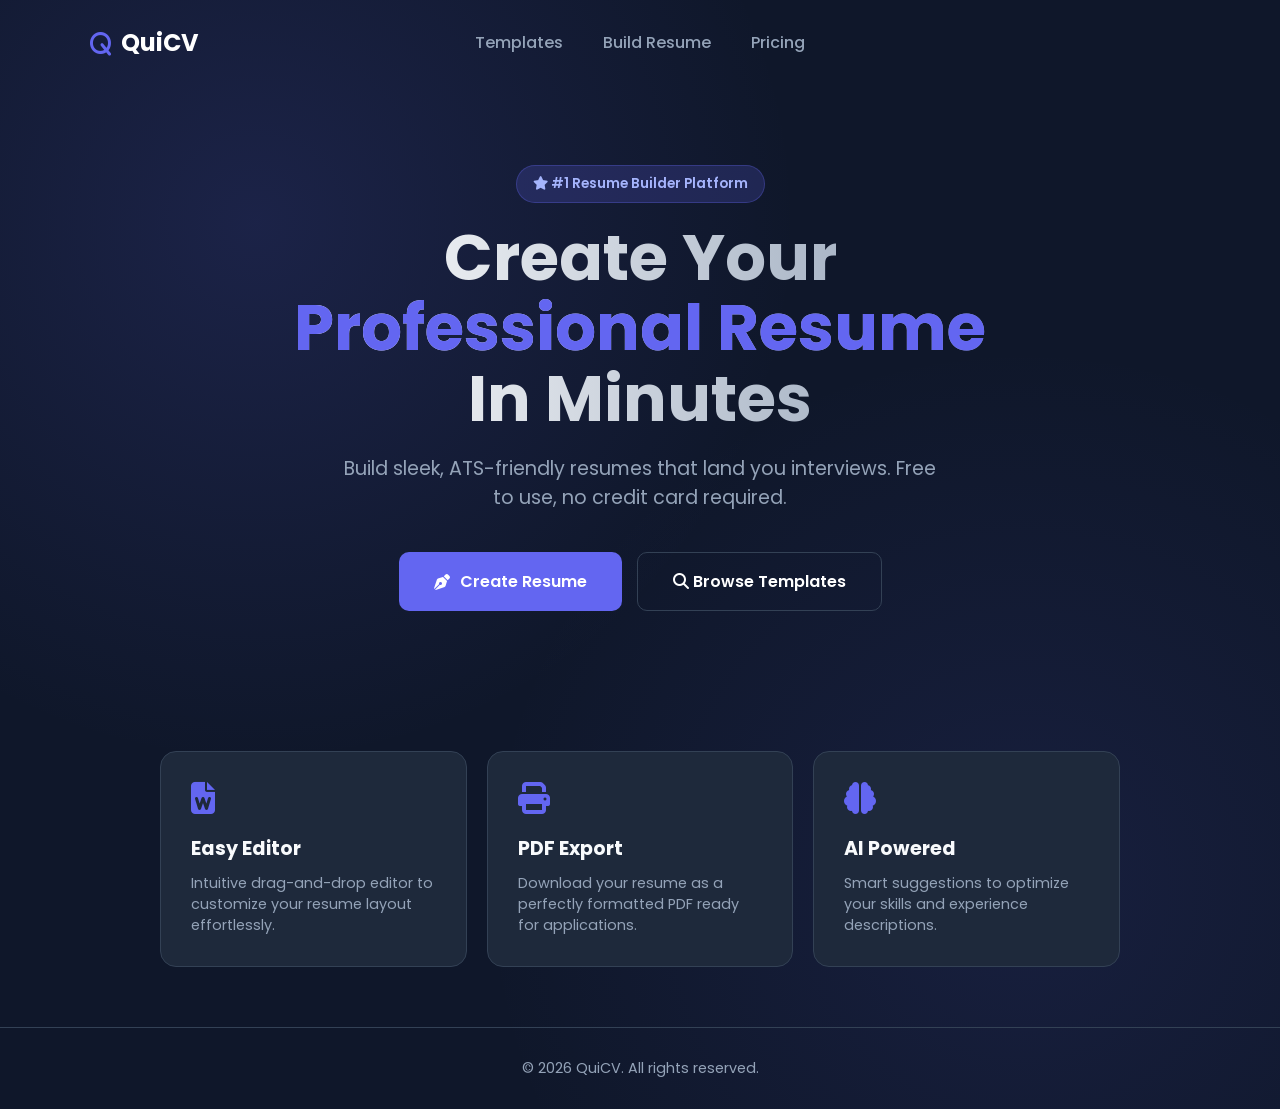
<file: index.html>
<!DOCTYPE html>
<html lang="en">

<head>
  <meta charset="UTF-8">
  <meta name="viewport" content="width=device-width, initial-scale=1.0">
  <title>QuiCV | Professional Resume Builder</title>
  
  <!-- Favicon -->
  <link rel="icon" href="data:image/svg+xml,<svg xmlns='http://www.w3.org/2000/svg' viewBox='0 0 100 100'><text y='.9em' font-size='90' fill='%234f46e5'>Q</text></svg>">

  <!-- Google Fonts -->
  <link href="https://fonts.googleapis.com/css2?family=Poppins:wght@300;400;600;700&display=swap" rel="stylesheet">
  
  <!-- Font Awesome Icons -->
  <link rel="stylesheet" href="https://cdnjs.cloudflare.com/ajax/libs/font-awesome/6.4.0/css/all.min.css">

  <!-- Custom CSS -->
  <link rel="stylesheet" href="style.css">
</head>

<body>

  <!-- Navigation -->
  <nav>
    <a href="index.html" class="logo">
      <i class="fa-solid fa-q"></i>
      <span>QuiCV</span>
    </a>
    <div class="nav-links">
      <a href="templates/index.html">Templates</a>
      <a href="pages/cv-builder/index.html">Build Resume</a>
      <a href="#">Pricing</a>
    </div>
  </nav>

  <!-- Hero Section -->
  <section class="hero">
    <div class="badge">
      <i class="fa-solid fa-star"></i> #1 Resume Builder Platform
    </div>
    
    <h1>Create Your <br><span>Professional Resume</span> <br>In Minutes</h1>
    
    <p>Build sleek, ATS-friendly resumes that land you interviews. Free to use, no credit card required.</p>
    
    <div class="cta-buttons">
      <a href="pages/cv-builder/index.html" class="btn-primary">
        <i class="fa-solid fa-pen-nib"></i> Create Resume
      </a>
      <a href="templates/index.html" class="btn-secondary">
        <i class="fa-solid fa-magnifying-glass"></i> Browse Templates
      </a>
    </div>
  </section>

  <!-- Features Grid -->
  <section class="features">
    <div class="feature-card">
      <i class="fa-solid fa-file-word"></i>
      <h3>Easy Editor</h3>
      <p>Intuitive drag-and-drop editor to customize your resume layout effortlessly.</p>
    </div>
    
    <div class="feature-card">
      <i class="fa-solid fa-print"></i>
      <h3>PDF Export</h3>
      <p>Download your resume as a perfectly formatted PDF ready for applications.</p>
    </div>
    
    <div class="feature-card">
      <i class="fa-solid fa-brain"></i>
      <h3>AI Powered</h3>
      <p>Smart suggestions to optimize your skills and experience descriptions.</p>
    </div>
  </section>

  <!-- Footer -->
  <footer>
    <p>&copy; 2026 QuiCV. All rights reserved.</p>
  </footer>

  <!-- Custom JavaScript -->
  <script src="script.js"></script>
</body>

</html>
</file>
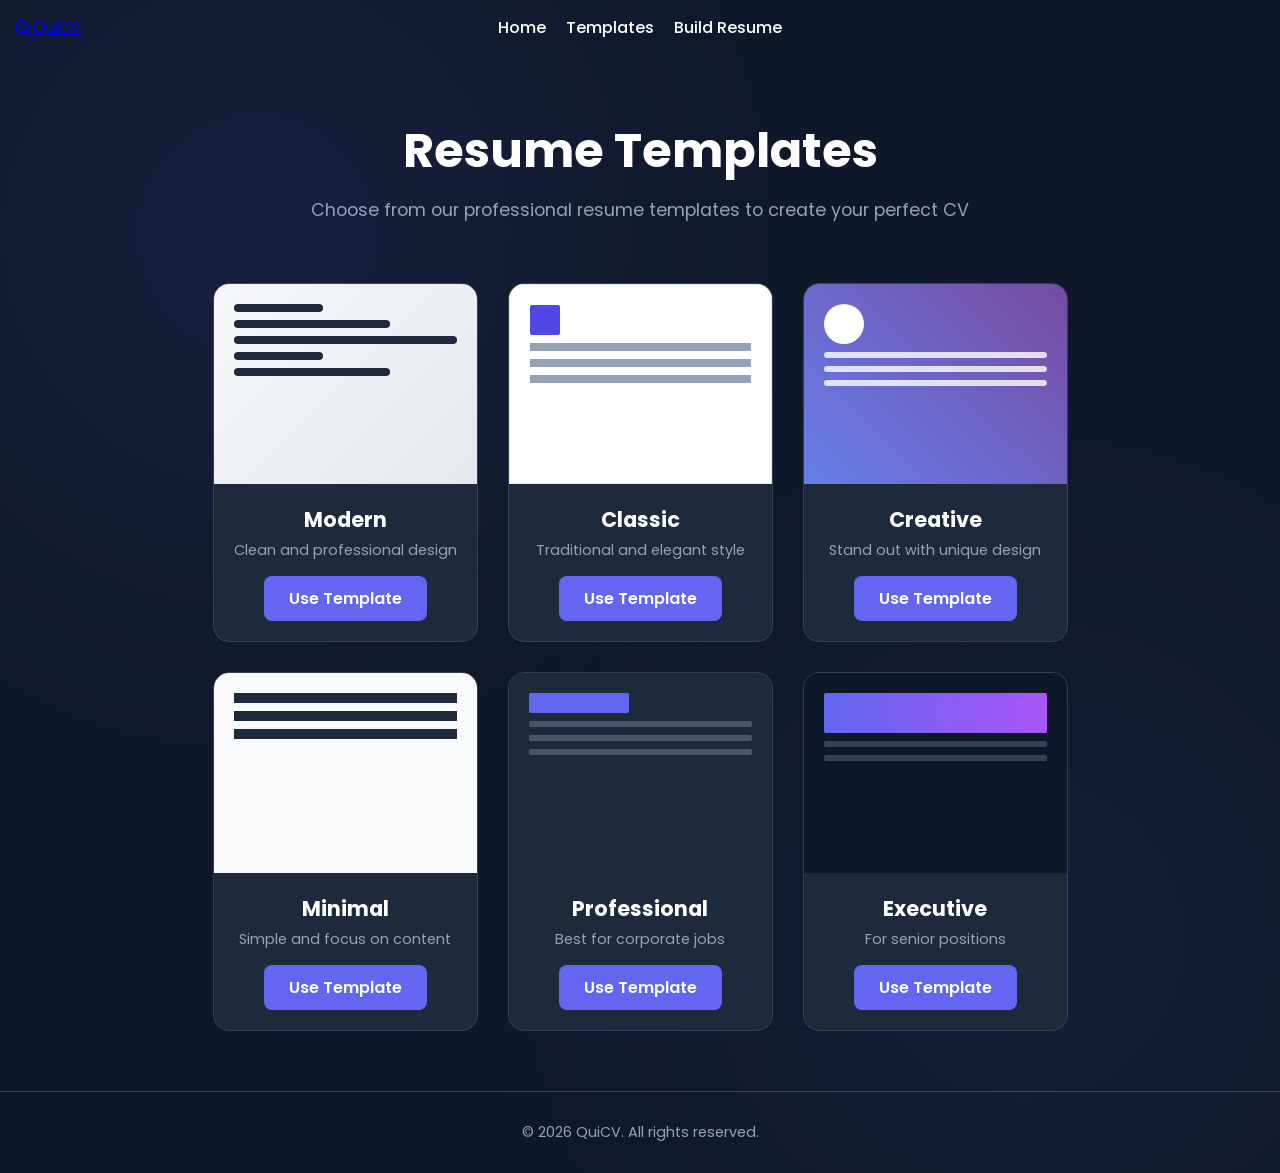
<file: templates/index.html>
<!DOCTYPE html>
<html lang="en">

<head>
  <meta charset="UTF-8">
  <meta name="viewport" content="width=device-width, initial-scale=1.0">
  <title>Templates | QuiCV</title>
  
  <!-- Favicon -->
  <link rel="icon" href="data:image/svg+xml,<svg xmlns='http://www.w3.org/2000/svg' viewBox='0 0 100 100'><text y='.9em' font-size='90' fill='%234f46e5'>Q</text></svg>">

  <!-- Google Fonts -->
  <link href="https://fonts.googleapis.com/css2?family=Poppins:wght@300;400;600;700&display=swap" rel="stylesheet">
  
  <!-- Font Awesome Icons -->
  <link rel="stylesheet" href="https://cdnjs.cloudflare.com/ajax/libs/font-awesome/6.4.0/css/all.min.css">

  <!-- Custom CSS -->
  <link rel="stylesheet" href="style.css">
</head>

<body>

  <!-- Navigation -->
<nav> 
    <a href="../index.html" class="logo"> 
        <i class="fa-solid fa-q"></i> <span>QuiCV</span> 
    </a> 
    
    <!-- Added inline styling here -->
    <div class="nav-links" style="display: flex; justify-content: center; gap: 20px;"> 
        <a href="../index.html">Home</a> 
        <a href="index.html">Templates</a> 
        <a href="../pages/cv-builder/index.html">Build Resume</a> 
    </div> 
</nav>

  <!-- Header -->
  <section class="page-header">
    <h1>Resume Templates</h1>
    <p>Choose from our professional resume templates to create your perfect CV</p>
  </section>

  <!-- Template Grid (3x2) -->
  <section class="templates-section">
    <div class="template-grid">
      
      <!-- Template 1: Modern -->
      <div class="template-card">
        <div class="template-preview modern">
          <div class="preview-content">
            <div class="line short"></div>
            <div class="line medium"></div>
            <div class="line"></div>
            <div class="line short"></div>
            <div class="line medium"></div>
          </div>
        </div>
        <div class="template-info">
          <h3>Modern</h3>
          <p>Clean and professional design</p>
          <a href="../pages/cv-builder/index.html?template=modern" class="btn-use">Use Template</a>
        </div>
      </div>

      <!-- Template 2: Classic -->
      <div class="template-card">
        <div class="template-preview classic">
          <div class="preview-content">
            <div class="box"></div>
            <div class="line"></div>
            <div class="line"></div>
            <div class="line"></div>
          </div>
        </div>
        <div class="template-info">
          <h3>Classic</h3>
          <p>Traditional and elegant style</p>
          <a href="../pages/cv-builder/index.html?template=classic" class="btn-use">Use Template</a>
        </div>
      </div>

      <!-- Template 3: Creative -->
      <div class="template-card">
        <div class="template-preview creative">
          <div class="preview-content">
            <div class="circle"></div>
            <div class="line"></div>
            <div class="line short"></div>
            <div class="line"></div>
          </div>
        </div>
        <div class="template-info">
          <h3>Creative</h3>
          <p>Stand out with unique design</p>
          <a href="../pages/cv-builder/index.html?template=creative" class="btn-use">Use Template</a>
        </div>
      </div>

      <!-- Template 4: Minimal -->
      <div class="template-card">
        <div class="template-preview minimal">
          <div class="preview-content">
            <div class="line center"></div>
            <div class="line center"></div>
            <div class="line center"></div>
          </div>
        </div>
        <div class="template-info">
          <h3>Minimal</h3>
          <p>Simple and focus on content</p>
          <a href="../pages/cv-builder/index.html?template=minimal" class="btn-use">Use Template</a>
        </div>
      </div>

      <!-- Template 5: Professional -->
      <div class="template-card">
        <div class="template-preview professional">
          <div class="preview-content">
            <div class="bar"></div>
            <div class="line"></div>
            <div class="line"></div>
            <div class="line"></div>
          </div>
        </div>
        <div class="template-info">
          <h3>Professional</h3>
          <p>Best for corporate jobs</p>
          <a href="../pages/cv-builder/index.html?template=professional" class="btn-use">Use Template</a>
        </div>
      </div>

      <!-- Template 6: Executive -->
      <div class="template-card">
        <div class="template-preview executive">
          <div class="preview-content">
            <div class="header-box"></div>
            <div class="line"></div>
            <div class="line"></div>
          </div>
        </div>
        <div class="template-info">
          <h3>Executive</h3>
          <p>For senior positions</p>
          <a href="../pages/cv-builder/index.html?template=executive" class="btn-use">Use Template</a>
        </div>
      </div>

    </div>
  </section>

  <!-- Footer -->
  <footer>
    <p>&copy; 2026 QuiCV. All rights reserved.</p>
  </footer>

  <!-- JavaScript -->
  <script src="script.js"></script>
</body>

</html>
</file>
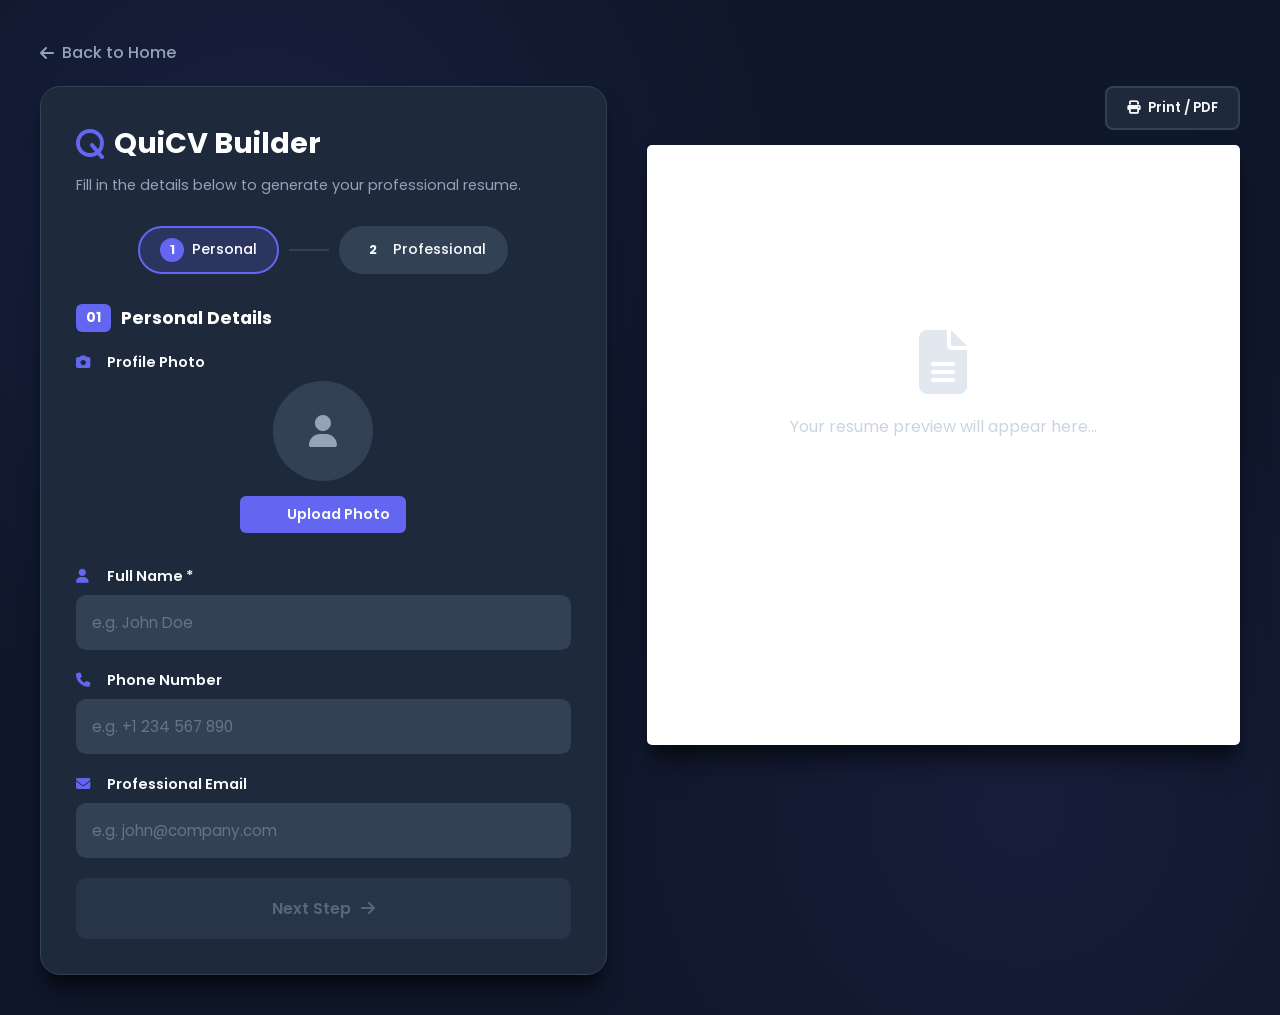
<file: pages/cv-builder/index.html>
<!DOCTYPE html>
<html lang="en">

<head>
  <meta charset="UTF-8">
  <meta name="viewport" content="width=device-width, initial-scale=1.0">
  <title>CV Builder | QuiCV</title>
  
  <!-- Favicon -->
  <link rel="icon" href="data:image/svg+xml,<svg xmlns='http://www.w3.org/2000/svg' viewBox='0 0 100 100'><text y='.9em' font-size='90' fill='%234f46e5'>Q</text></svg>">

  <!-- Google Fonts -->
  <link href="https://fonts.googleapis.com/css2?family=Poppins:wght@300;400;600;700&display=swap" rel="stylesheet">
  
  <!-- Font Awesome Icons -->
  <link rel="stylesheet" href="https://cdnjs.cloudflare.com/ajax/libs/font-awesome/6.4.0/css/all.min.css">

  <!-- Custom CSS -->
  <link rel="stylesheet" href="../style.css">
</head>

<body>

  <!-- Back to Home Link -->
  <div class="back-link">
    <a href="../../index.html">
      <i class="fa-solid fa-arrow-left"></i> Back to Home
    </a>
  </div>

  <div class="container">
    
    <!-- Left Side: Input Form -->
    <div class="form-section">
      <div class="header">
        <i class="fa-solid fa-q"></i>
        <h1>QuiCV Builder</h1>
      </div>
      <p class="subtitle">Fill in the details below to generate your professional resume.</p>

      <!-- Progress Steps -->
      <div class="progress-steps">
        <div class="step active" id="step1-indicator">
          <span class="step-number">1</span>
          <span class="step-label">Personal</span>
        </div>
        <div class="step-line"></div>
        <div class="step" id="step2-indicator">
          <span class="step-number">2</span>
          <span class="step-label">Professional</span>
        </div>
      </div>

      <!-- SECTION 1: Personal Details -->
      <div class="form-step active" id="step1">
        <div class="form-section-title">
          <span>01</span> Personal Details
        </div>

        <!-- Photo Upload -->
        <div class="form-group">
          <label><i class="fa-solid fa-camera"></i> Profile Photo</label>
          <div class="photo-upload">
            <div class="photo-preview" id="photoPreview">
              <i class="fa-solid fa-user"></i>
            </div>
            <input type="file" id="photo" accept="image/*" onchange="previewPhoto(event)">
            <div class="photo-buttons">
              <label for="photo" class="btn-upload-photo">
                <i class="fa-solid fa-upload"></i> Upload Photo
              </label>
              <button type="button" class="btn-remove-photo" id="btnRemovePhoto" onclick="removePhoto()" style="display: none;">
                <i class="fa-solid fa-trash"></i> Remove
              </button>
            </div>
          </div>
        </div>

        <div class="form-group">
          <label><i class="fa-solid fa-user"></i> Full Name *</label>
          <input type="text" id="name" placeholder="e.g. John Doe" oninput="validateStep1()">
        </div>

        <div class="form-group">
          <label><i class="fa-solid fa-phone"></i> Phone Number</label>
          <input type="text" id="phone" placeholder="e.g. +1 234 567 890" oninput="validateStep1()">
        </div>

        <div class="form-group">
          <label><i class="fa-solid fa-envelope"></i> Professional Email</label>
          <input type="email" id="email" placeholder="e.g. john@company.com" oninput="validateStep1()">
        </div>

        <button type="button" class="btn-next" id="btnNext" onclick="goToStep2()" disabled>
          Next Step <i class="fa-solid fa-arrow-right"></i>
        </button>
      </div>

      <!-- SECTION 2: Professional Info -->
      <div class="form-step" id="step2">
        <div class="form-section-title">
          <span>02</span> Professional Info
        </div>

        <div class="form-group">
          <label><i class="fa-solid fa-user-tie"></i> Professional Summary</label>
          <textarea id="summary" placeholder="A brief 3-4 sentence paragraph highlighting your top skills..."></textarea>
        </div>

        <div class="form-group">
          <label><i class="fa-solid fa-briefcase"></i> Work Experience</label>
          <textarea id="experience" placeholder="Company Name, Job Title&#10;Employment Dates&#10;• Key achievements with metrics"></textarea>
        </div>

        <div class="form-group">
          <label><i class="fa-solid fa-graduation-cap"></i> Education</label>
          <textarea id="education" placeholder="Degree, University, Year&#10;GPA (optional)&#10;Dissertation topic (optional)"></textarea>
        </div>

        <div class="form-group">
          <label><i class="fa-solid fa-code"></i> Skills</label>
          <textarea id="skills" placeholder="Hard Skills: HTML, CSS, JavaScript&#10;Soft Skills: Leadership, Communication"></textarea>
        </div>

        <div class="form-group">
          <label><i class="fa-solid fa-plus"></i> Additional Sections</label>
          <textarea id="additional" placeholder="Certifications, Licenses, Volunteer Experience, Publications, Associations"></textarea>
        </div>

        <div class="button-group">
          <button type="button" class="btn-back" onclick="goToStep1()">
            <i class="fa-solid fa-arrow-left"></i> Back
          </button>
          <button type="button" class="btn-generate" id="btnGenerate" onclick="generateResume()" disabled>
            <i class="fa-solid fa-wand-magic-sparkles"></i> Generate Resume
          </button>
        </div>
      </div>

    </div>

    <!-- Right Side: Resume Preview -->
    <div class="resume-section">
      <div class="resume-controls">
        <button onclick="window.print()" class="btn-print">
          <i class="fa-solid fa-print"></i> Print / PDF
        </button>
      </div>
      
      <div class="paper" id="resume-output">
        <div class="preview-placeholder">
          <i class="fa-solid fa-file-lines"></i>
          <p>Your resume preview will appear here...</p>
        </div>
      </div>
    </div>

  </div>

  <!-- JavaScript -->
  <script src="../script.js"></script>
</body>

</html>
</file>
<file: style.css>
/* --- CSS VARIABLES --- */
:root {
  --primary: #6366f1;
  --primary-hover: #4f46e5;
  --bg: #0f172a;
  --card-bg: #1e293b;
  --text-light: #f8fafc;
  --text-gray: #94a3b8;
  --border: #334155;
  --shadow: 0 20px 25px -5px rgba(0, 0, 0, 0.5);
}

* {
  margin: 0;
  padding: 0;
  box-sizing: border-box;
  font-family: 'Poppins', sans-serif;
}

body {
  background-color: var(--bg);
  background-image: 
    radial-gradient(circle at 20% 20%, rgba(99, 102, 241, 0.15) 0%, transparent 40%),
    radial-gradient(circle at 80% 80%, rgba(99, 102, 241, 0.1) 0%, transparent 40%);
  color: var(--text-light);
  min-height: 100vh;
  display: flex;
  flex-direction: column;
}

/* --- NAVIGATION --- */
nav {
  display: flex;
  align-items: center;
  justify-content: space-between; /* Key: Space between logo and links */
  padding: 25px 50px;
  max-width: 1200px;
  margin: 0 auto;
  width: 100%;
}

.logo {
  display: flex;
  align-items: center;
  gap: 10px;
  font-size: 1.5rem;
  font-weight: 700;
  color: white;
  text-decoration: none;
}

.logo i { color: var(--primary); }

.nav-links {
  display: flex;
  gap: 40px; /* Gap between links */
  position: absolute;
  left: 50%;
  transform: translateX(-50%); /* Perfectly center */
}

.nav-links a {
  color: var(--text-gray);
  text-decoration: none;
  font-weight: 500;
  transition: 0.3s;
  font-size: 1rem;
}

.nav-links a:hover { 
  color: white; 
}

/* --- HERO SECTION --- */
.hero {
  flex: 1;
  display: flex;
  flex-direction: column;
  align-items: center;
  justify-content: center;
  text-align: center;
  padding: 80px 20px;
  max-width: 900px;
  margin: 0 auto;
}

.badge {
  background: rgba(99, 102, 241, 0.2);
  color: #a5b4fc;
  padding: 8px 16px;
  border-radius: 50px;
  font-size: 0.85rem;
  font-weight: 600;
  margin-bottom: 20px;
  border: 1px solid rgba(99, 102, 241, 0.3);
  animation: fadeInUp 0.8s ease;
}

.hero h1 {
  font-size: 4rem;
  line-height: 1.1;
  margin-bottom: 20px;
  background: linear-gradient(to right, #fff, #94a3b8);
  -webkit-background-clip: text;
  -webkit-text-fill-color: transparent;
  animation: fadeInUp 1s ease 0.2s backwards;
}

.hero h1 span {
  color: var(--primary);
  -webkit-text-fill-color: var(--primary);
}

.hero p {
  color: var(--text-gray);
  font-size: 1.2rem;
  max-width: 600px;
  margin-bottom: 40px;
  animation: fadeInUp 1s ease 0.4s backwards;
}

.cta-buttons {
  display: flex;
  gap: 15px;
  animation: fadeInUp 1s ease 0.6s backwards;
}

.btn-primary {
  background: var(--primary);
  color: white;
  padding: 16px 35px;
  border-radius: 10px;
  text-decoration: none;
  font-weight: 600;
  transition: all 0.3s ease;
  display: flex;
  align-items: center;
  gap: 10px;
}

.btn-primary:hover {
  background: var(--primary-hover);
  transform: translateY(-3px);
  box-shadow: 0 10px 30px rgba(99, 102, 241, 0.4);
}

.btn-secondary {
  background: transparent;
  color: white;
  padding: 16px 35px;
  border-radius: 10px;
  border: 1px solid var(--border);
  text-decoration: none;
  font-weight: 600;
  transition: all 0.3s ease;
}

.btn-secondary:hover { background: var(--border); }

/* --- FEATURES GRID --- */
.features {
  display: grid;
  grid-template-columns: repeat(3, 1fr);
  gap: 20px;
  max-width: 1000px;
  margin: 60px auto;
  padding: 0 20px;
}

.feature-card {
  background: var(--card-bg);
  padding: 30px;
  border-radius: 16px;
  border: 1px solid var(--border);
  transition: 0.3s;
}

.feature-card:hover {
  transform: translateY(-5px);
  border-color: var(--primary);
}

.feature-card i {
  font-size: 2rem;
  color: var(--primary);
  margin-bottom: 20px;
}

.feature-card h3 {
  font-size: 1.2rem;
  margin-bottom: 10px;
}

.feature-card p {
  color: var(--text-gray);
  font-size: 0.9rem;
}

/* --- FOOTER --- */
footer {
  text-align: center;
  padding: 30px;
  color: var(--text-gray);
  font-size: 0.9rem;
  border-top: 1px solid var(--border);
  margin-top: auto;
}

/* --- ANIMATIONS --- */
@keyframes fadeInDown {
  from { opacity: 0; transform: translateY(-20px); }
  to { opacity: 1; transform: translateY(0); }
}

@keyframes fadeInUp {
  from { opacity: 0; transform: translateY(20px); }
  to { opacity: 1; transform: translateY(0); }
}

/* --- RESPONSIVE --- */
@media (max-width: 768px) {
  .hero h1 { font-size: 2.5rem; }
  .features { grid-template-columns: 1fr; }
  .nav-links { 
    display: none; 
  }
  .cta-buttons { flex-direction: column; }
}
</file>
<file: templates/style.css>
/* --- CSS VARIABLES --- */
:root {
  --primary: #6366f1;
  --primary-hover: #4f46e5;
  --bg: #0f172a;
  --card-bg: #1e293b;
  --text-light: #f8fafc;
  --text-gray: #94a3b8;
  --border: #334155;
}

* {
  margin: 0;
  padding: 0;
  box-sizing: border-box;
  font-family: 'Poppins', sans-serif;
}

body {
  background-color: var(--bg);
  background-image: 
    radial-gradient(circle at 20% 20%, rgba(99, 102, 241, 0.1) 0%, transparent 40%),
    radial-gradient(circle at 80% 80%, rgba(99, 102, 241, 0.08) 0%, transparent 40%);
  color: var(--text-light);
  min-height: 100vh;
  display: flex;
  flex-direction: column;
}

/* --- NAVIGATION --- */

nav {
    display: flex;
    justify-content: flex-start; /* Aligns items to the left, but sets a base for our absolute centering */
    align-items: center;
    padding: 15px;
    position: relative; /* Essential: creates a boundary for the absolute child */
}

.nav-links {
    display: flex;
    justify-content: center;
    gap: 30px;
    
    /* The Magic Trick: Absolute center */
    position: absolute; 
    left: 50%;
    transform: translateX(-50%);
}

/* Optional: Clean up default link styling */
.nav-links a {
    text-decoration: none;
    color: white;
    font-weight: 500;
}

.nav-links a:hover { color: white; }

.btn-login {
  padding: 10px 25px;
  border: 1px solid var(--text-gray);
  border-radius: 8px;
  color: white;
  text-decoration: none;
  transition: 0.3s;
}

.btn-login:hover { background: white; color: var(--bg); }

/* --- PAGE HEADER --- */
.page-header {
  text-align: center;
  padding: 60px 20px 40px;
}

.page-header h1 {
  font-size: 3rem;
  margin-bottom: 10px;
  color: white;
}

.page-header p {
  color: var(--text-gray);
  font-size: 1.1rem;
}

/* --- TEMPLATES GRID (3x2 FORMAT) --- */
.templates-section {
  max-width: 1200px;
  margin: 0 auto;
  padding: 20px 20px 60px;
  flex: 1;
}

.template-grid {
  display: grid;
  grid-template-columns: repeat(3, 1fr); /* 3 Columns */
  gap: 30px;
}

/* --- TEMPLATE CARD --- */
.template-card {
  background: var(--card-bg);
  border-radius: 16px;
  overflow: hidden;
  border: 1px solid var(--border);
  transition: all 0.3s ease;
}

.template-card:hover {
  transform: translateY(-5px);
  border-color: var(--primary);
  box-shadow: 0 20px 40px rgba(0, 0, 0, 0.3);
}

/* --- TEMPLATE PREVIEW BOXES --- */
.template-preview {
  height: 200px;
  background: white;
  padding: 20px;
  position: relative;
}

.preview-content {
  display: flex;
  flex-direction: column;
  gap: 8px;
}

/* Modern Style */
.template-preview.modern {
  background: linear-gradient(135deg, #f5f7fa 0%, #e4e8ec 100%);
}

.template-preview.modern .line {
  height: 8px;
  background: #1e293b;
  border-radius: 4px;
  width: 100%;
}

.template-preview.modern .line.short { width: 40%; }
.template-preview.modern .line.medium { width: 70%; }

/* Classic Style */
.template-preview.classic {
  background: #ffffff;
  border: 1px solid #e2e8f0;
}

.template-preview.classic .box {
  width: 30px;
  height: 30px;
  background: #4f46e5;
  border-radius: 2px;
}

.template-preview.classic .line {
  height: 8px;
  background: #94a3b8;
  width: 100%;
}

/* Creative Style */
.template-preview.creative {
  background: linear-gradient(45deg, #667eea 0%, #764ba2 100%);
}

.template-preview.creative .circle {
  width: 40px;
  height: 40px;
  background: white;
  border-radius: 50%;
}

.template-preview.creative .line {
  height: 6px;
  background: rgba(255,255,255,0.8);
  border-radius: 3px;
}

/* Minimal Style */
.template-preview.minimal {
  background: #f8fafc;
}

.template-preview.minimal .line {
  height: 10px;
  background: #e2e8f0;
  width: 100%;
}

.template-preview.minimal .line.center {
  background: #1e293b;
}

/* Professional Style */
.template-preview.professional {
  background: #1e293b;
}

.template-preview.professional .bar {
  width: 100px;
  height: 20px;
  background: #6366f1;
  border-radius: 2px;
}

.template-preview.professional .line {
  height: 6px;
  background: #475569;
  border-radius: 2px;
}

/* Executive Style */
.template-preview.executive {
  background: #0f172a;
}

.template-preview.executive .header-box {
  width: 100%;
  height: 40px;
  background: linear-gradient(90deg, #6366f1, #a855f7);
  border-radius: 2px;
}

.template-preview.executive .line {
  height: 6px;
  background: #334155;
  border-radius: 2px;
}

/* --- TEMPLATE INFO --- */
.template-info {
  padding: 20px;
  text-align: center;
}

.template-info h3 {
  font-size: 1.3rem;
  margin-bottom: 5px;
  color: white;
}

.template-info p {
  color: var(--text-gray);
  font-size: 0.9rem;
  margin-bottom: 15px;
}

.btn-use {
  display: inline-block;
  padding: 10px 25px;
  background: var(--primary);
  color: white;
  text-decoration: none;
  border-radius: 8px;
  font-weight: 600;
  transition: all 0.3s;
}

.btn-use:hover {
  background: var(--primary-hover);
}

/* --- FOOTER --- */
footer {
  text-align: center;
  padding: 30px;
  color: var(--text-gray);
  font-size: 0.9rem;
  border-top: 1px solid var(--border);
}

/* --- RESPONSIVE --- */
@media (max-width: 1024px) {
  .template-grid {
    grid-template-columns: repeat(2, 1fr); /* 2 columns on tablet */
  }
}

@media (max-width: 768px) {
  nav { padding: 20px; flex-wrap: wrap; gap: 15px; }
  .nav-links { display: none; }
  .page-header h1 { font-size: 2rem; }
  .template-grid { 
    grid-template-columns: 1fr; /* 1 column on mobile */
  }
}
</file>
<file: pages/style.css>
/* ========================
   CSS VARIABLES
======================= */
:root {
  --primary: #6366f1;
  --primary-dark: #4f46e5;
  --bg: #0f172a;
  --card-bg: #1e293b;
  --input-bg: #334155;
  --text-light: #f8fafc;
  --text-gray: #94a3b8;
  --border: #334155;
  --shadow: 0 20px 25px -5px rgba(0, 0, 0, 0.5), 0 10px 10px -5px rgba(0, 0, 0, 0.3);
}

/* ========================
   RESET & BODY
======================= */
* {
  margin: 0;
  padding: 0;
  box-sizing: border-box;
  font-family: 'Poppins', sans-serif;
}

body {
  background-color: var(--bg);
  background-image: 
    radial-gradient(circle at 20% 20%, rgba(99, 102, 241, 0.1) 0%, transparent 40%),
    radial-gradient(circle at 80% 80%, rgba(99, 102, 241, 0.08) 0%, transparent 40%);
  color: var(--text-light);
  min-height: 100vh;
  padding: 40px 20px;
}

/* ========================
   LAYOUT CONTAINER
======================= */
.container {
  max-width: 1200px;
  margin: 0 auto;
  display: flex;
  gap: 40px;
  justify-content: center;
  align-items: flex-start;
  flex-wrap: wrap;
}

/* ========================
   BACK LINK
======================= */
.back-link {
  max-width: 1200px;
  margin: 0 auto 20px;
}

.back-link a {
  color: var(--text-gray);
  text-decoration: none;
  font-weight: 500;
  transition: 0.3s;
  display: inline-flex;
  align-items: center;
  gap: 8px;
}

.back-link a:hover {
  color: white;
}

/* ========================
   FORM SECTION
======================= */
.form-section {
  flex: 1;
  min-width: 350px;
  background: var(--card-bg);
  padding: 35px;
  border-radius: 20px;
  box-shadow: var(--shadow);
  border: 1px solid var(--border);
}

.header {
  display: flex;
  align-items: center;
  gap: 10px;
  margin-bottom: 10px;
  color: var(--primary);
}

.header i { font-size: 2rem; }
.header h1 { font-size: 1.8rem; font-weight: 700; color: white; }
.subtitle { color: var(--text-gray); margin-bottom: 30px; font-size: 0.9rem; }

/* ========================
   PROGRESS STEPS
======================= */
.progress-steps {
  display: flex;
  align-items: center;
  justify-content: center;
  gap: 10px;
  margin-bottom: 30px;
}

.step {
  display: flex;
  align-items: center;
  gap: 8px;
  padding: 10px 20px;
  background: var(--input-bg);
  border-radius: 30px;
  border: 2px solid var(--border);
  transition: all 0.3s ease;
}

.step.active {
  background: rgba(99, 102, 241, 0.2);
  border-color: var(--primary);
  color: white;
}

.step.completed {
  background: rgba(34, 197, 94, 0.2);
  border-color: #22c55e;
}

.step-number {
  width: 24px;
  height: 24px;
  background: var(--border);
  border-radius: 50%;
  display: flex;
  align-items: center;
  justify-content: center;
  font-size: 0.8rem;
  font-weight: 700;
}

.step.active .step-number {
  background: var(--primary);
}

.step.completed .step-number {
  background: #22c55e;
}

.step-label {
  font-size: 0.9rem;
  font-weight: 500;
}

.step-line {
  width: 40px;
  height: 2px;
  background: var(--border);
}

/* ========================
   FORM STEPS
======================= */
.form-step {
  display: none;
  animation: fadeIn 0.4s ease;
}

.form-step.active {
  display: block;
}

@keyframes fadeIn {
  from { opacity: 0; transform: translateY(10px); }
  to { opacity: 1; transform: translateY(0); }
}

.form-section-title {
  font-size: 1.1rem;
  font-weight: 700;
  color: white;
  margin-bottom: 20px;
  display: flex;
  align-items: center;
  gap: 10px;
}

.form-section-title span {
  background: var(--primary);
  color: white;
  padding: 4px 10px;
  border-radius: 6px;
  font-size: 0.85rem;
}

/* ========================
   FORM GROUPS
======================= */
.form-group { margin-bottom: 20px; }
.form-group label {
  display: block;
  font-weight: 600;
  margin-bottom: 8px;
  font-size: 0.9rem;
  color: var(--text-light);
}
.form-group label i { color: var(--primary); margin-right: 8px; width: 20px; }

input, textarea {
  width: 100%;
  padding: 14px;
  border: 2px solid var(--border);
  border-radius: 10px;
  font-size: 0.95rem;
  transition: all 0.3s ease;
  background: var(--input-bg);
  color: var(--text-light);
}

input::placeholder, textarea::placeholder { color: #64748b; }

input:focus, textarea:focus {
  outline: none;
  border-color: var(--primary);
  background: #3e4c63;
  box-shadow: 0 0 0 4px rgba(99, 102, 241, 0.15);
}

textarea { height: 100px; resize: vertical; }

/* ========================
   PHOTO UPLOAD
======================= */
.photo-upload {
  display: flex;
  flex-direction: column;
  align-items: center;
  gap: 15px;
  margin-bottom: 25px;
}

.photo-preview {
  width: 100px;
  height: 100px;
  border-radius: 50%;
  background: var(--input-bg);
  border: 2px dashed var(--border);
  display: flex;
  align-items: center;
  justify-content: center;
  overflow: hidden;
  transition: 0.3s;
}

.photo-preview i {
  font-size: 2rem;
  color: var(--text-gray);
}

.photo-preview.has-photo {
  border-style: solid;
  border-color: var(--primary);
}

.photo-preview img {
  width: 100%;
  height: 100%;
  object-fit: cover;
}

.photo-buttons {
  display: flex;
  gap: 10px;
}

.btn-upload-photo {
  padding: 8px 16px;
  background: var(--primary);
  color: white;
  border-radius: 6px;
  font-size: 0.85rem;
  cursor: pointer;
  transition: 0.3s;
  display: inline-flex;
  align-items: center;
  gap: 6px;
}

.btn-upload-photo:hover {
  background: var(--primary-dark);
}

.btn-remove-photo {
  padding: 8px 16px;
  background: transparent;
  color: #ef4444;
  border: 1px solid #ef4444;
  border-radius: 6px;
  font-size: 0.85rem;
  cursor: pointer;
  transition: 0.3s;
  display: inline-flex;
  align-items: center;
  gap: 6px;
}

.btn-remove-photo:hover {
  background: #ef4444;
  color: white;
}

input[type="file"] {
  display: none;
}

/* ========================
   BUTTONS
======================= */
.btn-next, .btn-back {
  width: 100%;
  padding: 16px;
  background: var(--input-bg);
  color: var(--text-gray);
  border: 2px solid var(--border);
  border-radius: 10px;
  font-size: 1rem;
  font-weight: 600;
  cursor: pointer;
  transition: all 0.3s ease;
  margin-top: 10px;
  display: flex;
  align-items: center;
  justify-content: center;
  gap: 10px;
}

.btn-next:hover:not(:disabled), .btn-back:hover {
  background: var(--border);
  color: white;
}

.btn-next:disabled {
  opacity: 0.5;
  cursor: not-allowed;
}

.btn-next:not(:disabled) {
  background: var(--primary);
  color: white;
  border-color: var(--primary);
}

.button-group {
  display: flex;
  gap: 15px;
  margin-top: 10px;
}

.button-group .btn-back {
  width: 30%;
  margin-top: 0;
}

.button-group .btn-generate {
  width: 70%;
  margin-top: 0;
}

.btn-generate {
  width: 100%;
  padding: 16px;
  background: var(--primary);
  color: white;
  border: none;
  border-radius: 10px;
  font-size: 1rem;
  font-weight: 600;
  cursor: pointer;
  transition: all 0.3s ease;
  display: flex;
  align-items: center;
  justify-content: center;
  gap: 10px;
}

.btn-generate:disabled {
  background: var(--input-bg);
  color: var(--text-gray);
  border: 2px solid var(--border);
  cursor: not-allowed;
  opacity: 0.5;
}

.btn-generate:hover:not(:disabled) {
  background: var(--primary-dark);
  transform: translateY(-2px);
  box-shadow: 0 10px 25px rgba(99, 102, 241, 0.4);
}

/* ========================
   RESUME SECTION
======================= */
.resume-section {
  flex: 1.2;
  min-width: 400px;
  display: flex;
  flex-direction: column;
  gap: 15px;
}

.resume-controls { display: flex; justify-content: flex-end; }

.btn-print {
  padding: 10px 20px;
  background: var(--card-bg);
  color: var(--text-light);
  border: 2px solid var(--border);
  border-radius: 8px;
  font-weight: 600;
  cursor: pointer;
  transition: all 0.3s;
  display: flex;
  align-items: center;
  gap: 8px;
}

.btn-print:hover {
  background: var(--primary);
  color: white;
  border-color: var(--primary);
}

/* ========================
   RESUME PAPER (A4)
======================= */
.paper {
  background: #ffffff;
  width: 100%;
  min-height: 600px;
  padding: 40px 45px;
  box-shadow: var(--shadow);
  border-radius: 5px;
  position: relative;
}

/* Placeholder */
.preview-placeholder {
  display: flex;
  flex-direction: column;
  align-items: center;
  justify-content: center;
  height: 100%;
  color: #cbd5e1;
  text-align: center;
  min-height: 400px;
}

.preview-placeholder i { font-size: 4rem; margin-bottom: 20px; color: #e2e8f0; }

/* ========================
   RESUME PHOTO
======================= */
.resume-photo {
  width: 100px;
  height: 100px;
  border-radius: 50%;
  overflow: hidden;
  margin: 0 auto 20px;
  border: 3px solid #6366f1;
}

.resume-photo img {
  width: 100%;
  height: 100%;
  object-fit: cover;
}

/* ========================
   TEMPLATE 1: MODERN
======================= */
.resume-modern { color: #1e293b; }

.resume-modern .modern-header {
  border-bottom: 3px solid #6366f1;
  padding-bottom: 20px;
  margin-bottom: 25px;
  text-align: center;
}

.resume-modern .modern-header h1 {
  font-size: 2.2rem;
  text-transform: uppercase;
  letter-spacing: 1px;
  color: #0f172a;
}

.resume-modern .modern-contact {
  display: flex;
  justify-content: center;
  gap: 20px;
  margin-top: 8px;
  color: #64748b;
  font-size: 0.9rem;
}

.resume-modern .modern-contact span { display: flex; align-items: center; gap: 6px; }

.resume-modern .modern-section { margin-bottom: 20px; }

.resume-modern .modern-section h3 {
  font-size: 1rem;
  color: #6366f1;
  font-weight: 700;
  text-transform: uppercase;
  margin-bottom: 10px;
}

.resume-modern .modern-section p {
  color: #475569;
  font-size: 0.95rem;
  line-height: 1.7;
}

/* ========================
   TEMPLATE 2: CLASSIC
======================= */
.resume-classic { color: #1a1a1a; position: relative; }

.resume-classic .resume-photo {
  position: absolute;
  top: 40px;
  right: 45px;
  width: 80px;
  height: 80px;
  margin: 0;
}

.resume-classic .classic-header {
  padding-bottom: 15px;
}

.resume-classic .classic-header h1 {
  font-size: 2rem;
  text-transform: uppercase;
  letter-spacing: 2px;
  color: #000000;
}

.resume-classic .classic-contact {
  font-size: 0.9rem;
  color: #666666;
  margin-top: 5px;
}

.resume-classic .classic-divider {
  border: none;
  border-top: 2px solid #000000;
  margin: 15px 0 20px;
}

.resume-classic .classic-section { margin-bottom: 18px; }

.resume-classic .classic-section h3 {
  font-size: 0.9rem;
  color: #000000;
  font-weight: 700;
  letter-spacing: 1px;
  border-bottom: 1px solid #e5e5e5;
  padding-bottom: 5px;
  margin-bottom: 10px;
}

.resume-classic .classic-section p {
  color: #333333;
  font-size: 0.9rem;
  line-height: 1.6;
}

/* ========================
   TEMPLATE 3: CREATIVE
======================= */
.resume-creative { display: flex; min-height: 500px; color: #ffffff; }

.resume-creative .creative-sidebar {
  width: 35%;
  background: linear-gradient(135deg, #667eea 0%, #764ba2 100%);
  padding: 30px 20px;
  text-align: center;
  display: flex;
  flex-direction: column;
  align-items: center;
}

.resume-creative .avatar {
  width: 80px;
  height: 80px;
  background: white;
  color: #764ba2;
  border-radius: 50%;
  display: flex;
  align-items: center;
  justify-content: center;
  font-size: 2.5rem;
  font-weight: 700;
  margin-bottom: 20px;
  overflow: hidden;
}

.resume-creative .avatar img {
  width: 100%;
  height: 100%;
  object-fit: cover;
}

.resume-creative .creative-sidebar h1 {
  font-size: 1.4rem;
  color: white;
  margin-bottom: 20px;
  line-height: 1.3;
}

.resume-creative .creative-contact {
  font-size: 0.8rem;
  color: rgba(255,255,255,0.9);
}

.resume-creative .creative-contact p {
  margin-bottom: 8px;
  display: flex;
  align-items: center;
  gap: 8px;
}

.resume-creative .creative-main {
  flex: 1;
  padding: 30px;
  background: #f8fafc;
}

.resume-creative .creative-section { margin-bottom: 20px; }

.resume-creative .creative-section h3 {
  font-size: 1rem;
  color: #764ba2;
  font-weight: 700;
  margin-bottom: 8px;
}

.resume-creative .creative-section p {
  color: #475569;
  font-size: 0.9rem;
  line-height: 1.6;
}

/* ========================
   TEMPLATE 4: MINIMAL
======================= */
.resume-minimal { color: #1a1a1a; text-align: center; }

.resume-minimal .resume-photo {
  margin: 0 auto 20px;
}

.resume-minimal h1 {
  font-size: 2rem;
  font-weight: 300;
  color: #000000;
  letter-spacing: 2px;
}

.resume-minimal .minimal-contact {
  font-size: 0.9rem;
  color: #666666;
  margin-top: 5px;
}
.resume-minimal .minimal-section { margin-bottom: 20px; }
.resume-minimal .minimal-section h3 {
  font-size: 1rem;
  color: #000000;
  font-weight: 700;
  letter-spacing: 1px;
  margin-bottom: 10px;
}
.resume-minimal .minimal-section p {
  color: #333333;
  font-size: 0.9rem;
  line-height: 1.6;
}
</file>
